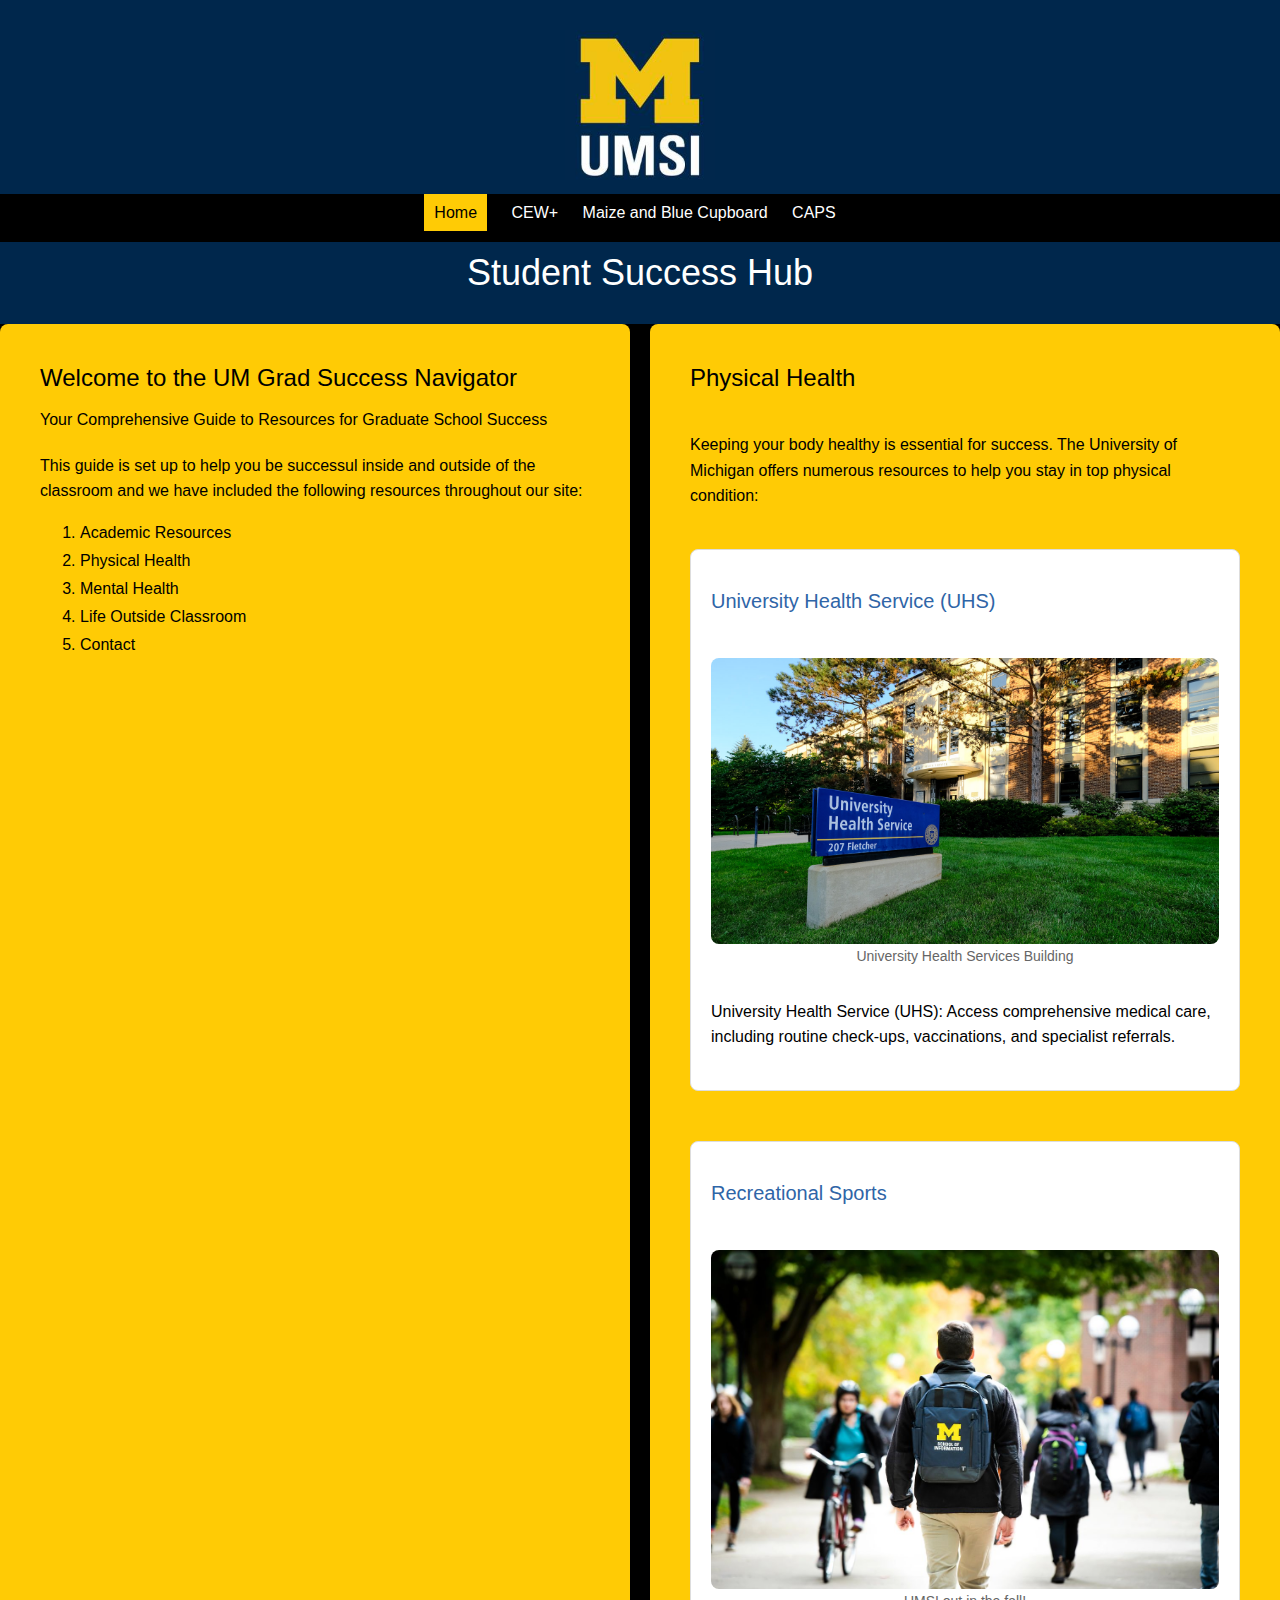
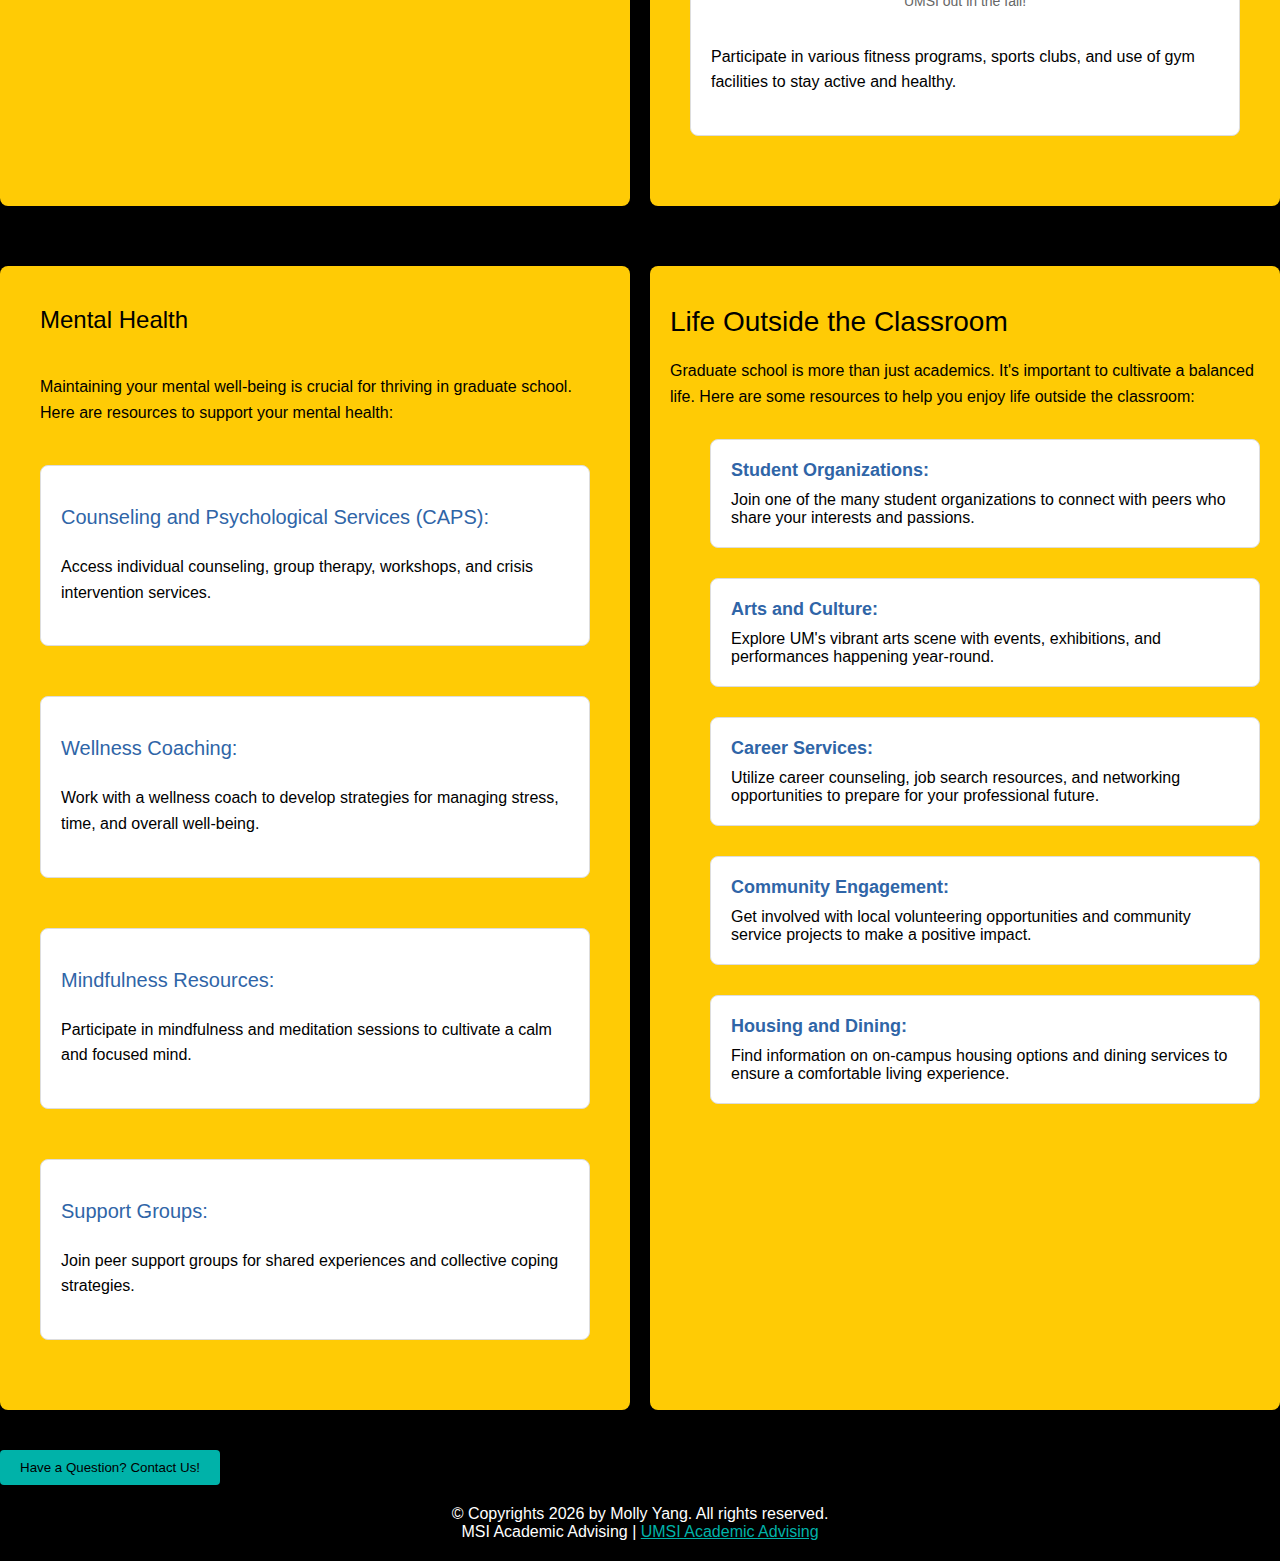
<file: index.html>
<!DOCTYPE html>
<html lang="en">
<head>
    <meta charset="UTF-8">
    <meta name="viewport" content="width=device-width, initial-scale=1.0">
    <link rel="stylesheet" type="text/css" href="css/html5reset.css">
    <link rel="stylesheet" type="text/css" href="css/style.css">
    <title>Student Success Portal</title>
</head>
<body>

    <header>
        <a class="skip" href="#main">Skip to Main content</a>
        <img src="images/UMSI_signature_vertical_informal_solidblue.jpg" alt="UMSI Logo">
        <nav>
            <ul>
                <li class="active"><a href = "index.html">Home</a></li>
                <li><a href = "cew+.html">CEW+</a></li>
                <li><a href = "foodpantry.html">Maize and Blue Cupboard</a></li>
                <li><a href ="caps.html">CAPS</a></li>
            </ul>
        </nav>
        <h1>Student Success Hub</h1>

    </header>
    <main id="main">
        <section id="welcome">
            <h2>Welcome to the UM Grad Success Navigator</h2>
            <p> Your Comprehensive Guide to Resources for Graduate School Success</p>
            <p>This guide is set up to help you be successul inside and outside of the classroom and we have included the following resources throughout our site:</p>
            <ol>
                <li>Academic Resources</li>
                <li>Physical Health</li>
                <li>Mental Health</li>
                <li>Life Outside Classroom</li>
                <li>Contact</li>
            </ol>
        </section>
        <section id="physical-health">
            <h2>Physical Health</h2>
            <p>Keeping your body healthy is essential for success. The University of Michigan offers numerous resources to help you stay in top physical condition:</p>
            <article>
                <h3>University Health Service (UHS)</h3>
                <figure>
                    <img src="images/UHS.jpg" alt="University Health Services building">
                    <figcaption>University Health Services Building</figcaption>
                </figure>
                <p>University Health Service (UHS): Access comprehensive medical care, including routine check-ups, vaccinations, and specialist referrals.</p>
            </article>
            <article>
                <h3>Recreational Sports</h3>
                <figure>
                    <img src="images/UMSI_CampusFall_UMSIBackpack_02.jpg" alt="A student wears a UMSI backpack in fall on the drag.">
                    <figcaption>UMSI out in the fall!</figcaption>
                </figure>
                <p>Participate in various fitness programs, sports clubs, and use of gym facilities to stay active and healthy.</p>
            </article>
        </section>
        
        <section id="mental-health">
            <h2>Mental Health</h2>
            <p>Maintaining your mental well-being is crucial for thriving in graduate school. Here are resources to support your mental health:</p>
            <article>
                <h3>Counseling and Psychological Services (CAPS):</h3>
                <p> Access individual counseling, group therapy, workshops, and crisis intervention services.</p>
            </article>
            <article>
                <h3>Wellness Coaching:</h3>

                <p>Work with a wellness coach to develop strategies for managing stress, time, and overall well-being.</p>
            </article>
            <article>
                <h3>Mindfulness Resources:</h3>

                <p> Participate in mindfulness and meditation sessions to cultivate a calm and focused mind.</p>
            </article>
            <article>
                <h3>Support Groups:</h3>

                <p> Join peer support groups for shared experiences and collective coping strategies.</p>
            </article>
        </section>

        
        <section id="life-outside-classroom">
            <h2>Life Outside the Classroom</h2>
            <p>Graduate school is more than just academics. It's important to cultivate a balanced life. Here are some resources to help you enjoy life outside the classroom:</p>
            <article>

            </article>
            <ul>
                <li><strong>Student Organizations:</strong> Join one of the many student organizations to connect with peers who share your interests and passions.</li>
                <li><strong>Arts and Culture:</strong> Explore UM's vibrant arts scene with events, exhibitions, and performances happening year-round.</li>
                <li><strong>Career Services:</strong> Utilize career counseling, job search resources, and networking opportunities to prepare for your professional future.</li>
                <li><strong>Community Engagement:</strong> Get involved with local volunteering opportunities and community service projects to make a positive impact.</li>
                <li><strong>Housing and Dining:</strong> Find information on on-campus housing options and dining services to ensure a comfortable living experience.</li>
            </ul>
        </section>
        <!-- Content taken & modified from UMGPT with the prompt, "write me a webpage of intro content to help University of Michigan Master's students navigate different resources for being successful in grad school - this will include academic resources, physical health resources, mental health resources, support for life outside the classroom"
        UMGPT. (2024). UMGPT (August 29th version) [Large language model]. -->
    </main>
    <button id="open-form">Have a Question? Contact Us!</button>

    <!-- Contact form -->
    <div id="contact-form">
        <h2>Contact Us</h2>
        <form id="question-form">
            <label for="email">Your Email:</label>
            <input type="email" id="email" name="email" required>

            <label for="message">Your Message:</label>
            <textarea id="message" name="message" rows="4" required></textarea>

            <button type="submit">Send Message</button>
        </form>
        <button id="close-form">Close</button>
    </div>
    <script src="js/form.js"></script>

</body>
<footer>
    <p>© Copyrights <span id="year"></span> by Molly Yang. All rights reserved.</p>
        <p>MSI Academic Advising | <a href="https://sites.google.com/umich.edu/msiacademicadvising/student-support-resources">UMSI Academic Advising </a></p>
        </footer>
        <script>
            const year = new Date().getFullYear();
            document.getElementById("year").textContent = new Date().getFullYear();
            </script>
</html>
</file>
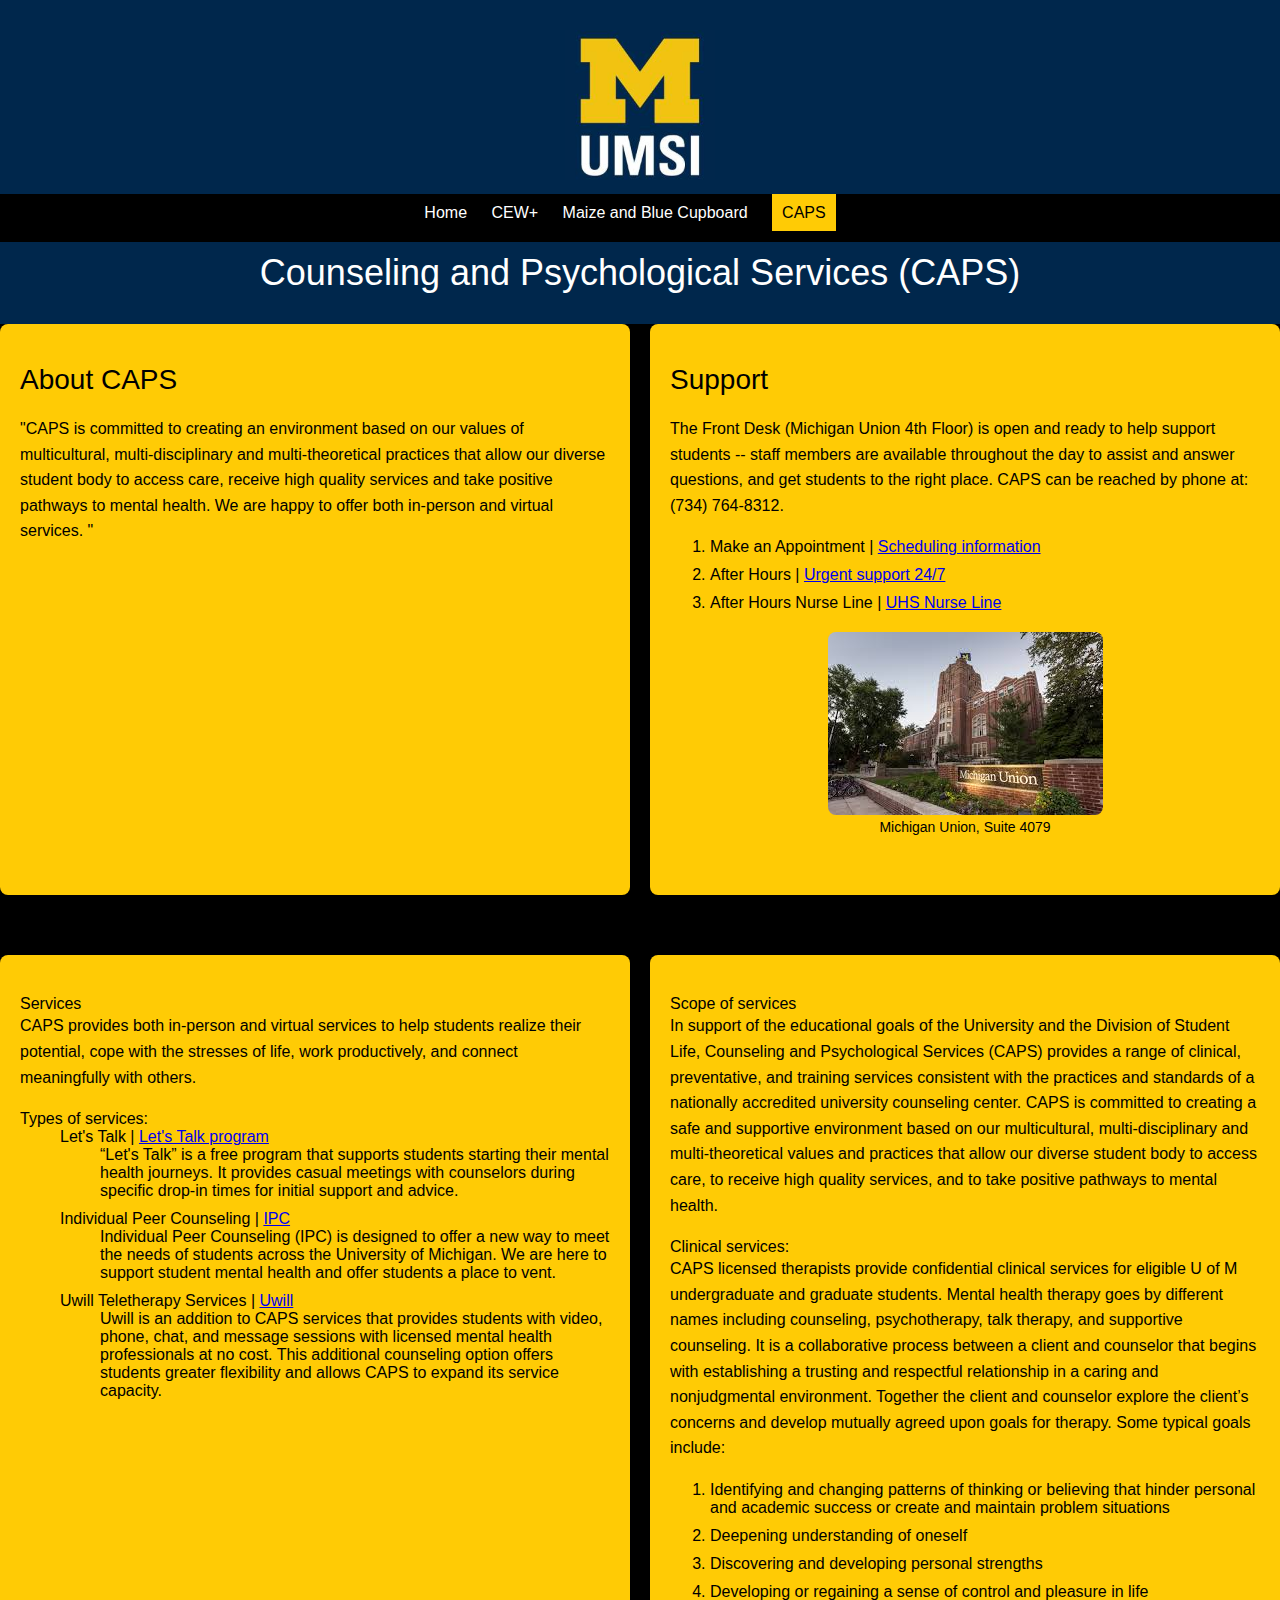
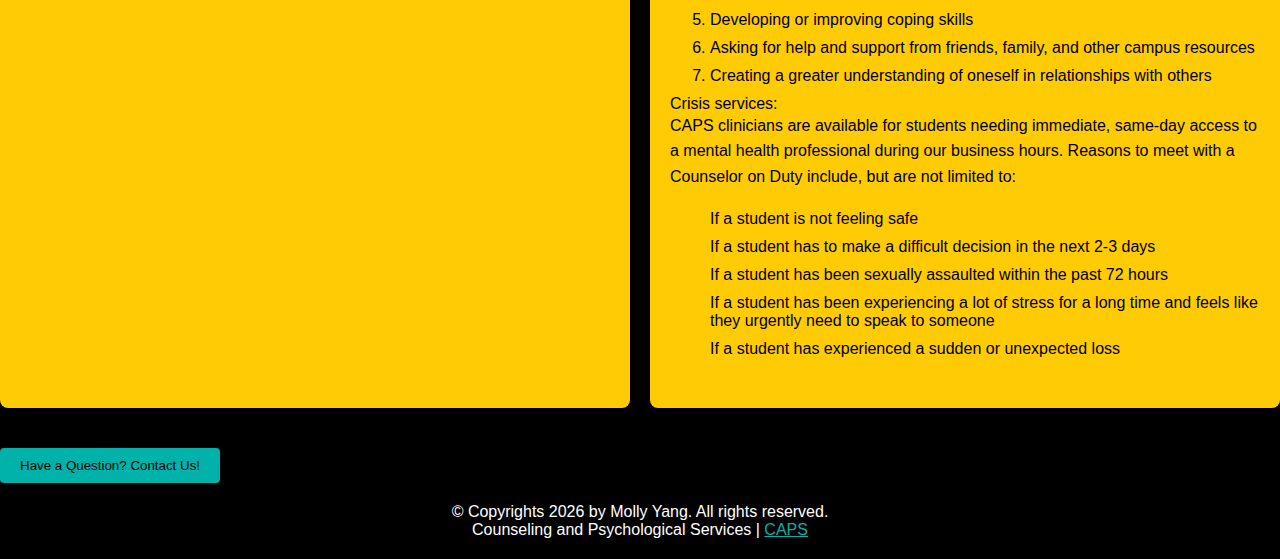
<file: caps.html>
<!DOCTYPE html>
<html lang="en">
<head>
    <meta charset="UTF-8">
    <meta name="viewport" content="width=device-width, initial-scale=1.0">
    <link rel="stylesheet" type="text/css" href="css/html5reset.css">
    <link rel="stylesheet" type="text/css" href="css/style.css">
    <title>CAPS</title>
</head>
<body>
    <header>
        <a class="skip" href="#main">Skip to Main content</a>
        <img src="images/UMSI_signature_vertical_informal_solidblue.jpg" alt="UMSI Logo">
              <nav>
                  <ul>
                    <li><a href = "index.html">Home</a></li>
                    <li><a href = "cew+.html">CEW+</a></li>
                    <li><a href = "foodpantry.html">Maize and Blue Cupboard</a></li>
                    <li class="active"><a href ="caps.html">CAPS</a></li>
                  </ul>
              </nav>
              <h1>Counseling and Psychological Services (CAPS)</h1>
          </header>
          <main id="main">
            <section id="about-caps">
                <h2>About CAPS</h2>
                <p>"CAPS is committed to creating an environment based on our values of multicultural, multi-disciplinary and multi-theoretical practices that allow our diverse student body to access care, receive high quality services and take positive pathways to mental health. We are happy to offer both in-person and virtual services. " </p>
    
            </section>
    
            <section id="support-caps">
                <h2>Support</h2>
                <p>
                    The Front Desk (Michigan Union 4th Floor) is open and ready to help support students -- staff members are available throughout the day to assist and answer questions, and get students to the right place. CAPS can be reached by phone at: (734) 764-8312.</p>
                <ol>
                    <li>Make an Appointment | <a href="https://caps.umich.edu/article/scheduling-appointment">Scheduling information</a></li>
                    <li>After Hours | <a href="https://caps.umich.edu/article/urgent-support">Urgent support 24/7</a></li>
                    <li>After Hours Nurse Line | <a href="https://uhs.umich.edu/">UHS Nurse Line</a></li>
                </ol>
                <figure>
                    <img src="images/union.jpeg" alt="Michigan Union building">
                    <figcaption>Michigan Union, Suite 4079</figcaption>
                </figure>
            </section>

            <section id="services-caps">
                <h3>Services</h3>
                <p>CAPS provides both in-person and virtual services to help students realize their potential, cope with the stresses of life, work productively, and connect meaningfully with others.</p>
                <h4>Types of services:</h4>
                <ul>
                    <li>Let's Talk | <a href="https://caps.umich.edu/lets-talk">Let's Talk program</a>
                        <ul>
                            <li>“Let's Talk” is a free program that supports students starting their mental health journeys. It provides casual meetings with counselors during specific drop-in times for initial support and advice.</li>
                        </ul>
                    </li>

                    <li>Individual Peer Counseling | <a href="https://caps.umich.edu/individual-peer-counseling">IPC</a>
                        <ul>
                            <li>Individual Peer Counseling (IPC) is designed to offer a new way to meet the needs of students across the University of Michigan. We are here to support student mental health and offer students a place to vent.</li>
                        </ul>
                    </li>

                    <li>Uwill Teletherapy Services | <a href="https://caps.umich.edu/article/uwill-teletherapy-services">Uwill</a>
                        <ul>
                            <li>Uwill is an addition to CAPS services that provides students with video, phone, chat, and message sessions with licensed mental health professionals at no cost. This additional counseling option offers students greater flexibility and allows CAPS to expand its service capacity.</li>
                        </ul>
                    </li>

                </ul>
            </section>

            <section id="scope-caps">
                <h3>Scope of services</h3>
                <p>
                    In support of the educational goals of the University and the Division of Student Life, Counseling and Psychological Services (CAPS) provides a range of clinical, preventative, and training services consistent with the practices and standards of a nationally accredited university counseling center. CAPS is committed to creating a safe and supportive environment based on our multicultural, multi-disciplinary and multi-theoretical values and practices that allow our diverse student body to access care, to receive high quality services, and to take positive pathways to mental health.</p>
                    <h4>Clinical services:</h4>
                    <p>CAPS licensed therapists provide confidential clinical services for eligible U of M undergraduate and graduate students. Mental health therapy goes by different names including counseling, psychotherapy, talk therapy, and supportive counseling. It is a collaborative process between a client and counselor that begins with establishing a trusting and respectful relationship in a caring and nonjudgmental environment. Together the client and counselor explore the client’s concerns and develop mutually agreed upon goals for therapy. Some typical goals include:</p>
                    <ol>
                        <li>Identifying and changing patterns of thinking or believing that hinder personal and academic success or create and maintain problem situations</li>
                        <li>Deepening understanding of oneself</li>
                        <li>Discovering and developing personal strengths</li>
                        <li>Developing or regaining a sense of control and pleasure in life</li>
                        <li>Developing or improving coping skills</li>
                        <li>Asking for help and support from friends, family, and other campus resources</li>
                        <li>Creating a greater understanding of oneself in relationships with others</li>
                    </ol>
                    <h4>Crisis services:</h4>
                    <p>CAPS clinicians are available for students needing immediate, same-day access to a mental health professional during our business hours. Reasons to meet with a Counselor on Duty include, but are not limited to:</p>
                    <ul>
                        <li>If a student is not feeling safe</li>
                        <li>If a student has to make a difficult decision in the next 2-3 days</li>
                        <li>If a student has been sexually assaulted within the past 72 hours</li>
                        <li>If a student has been experiencing a lot of stress for a long time and feels like they urgently need to speak to someone</li>
                        <li>If a student has experienced a sudden or unexpected loss</li>
                    </ul>

            </section>

        </main>
        <button id="open-form">Have a Question? Contact Us!</button>

        <!-- Contact form -->
        <div id="contact-form">
            <h2>Contact Us</h2>
            <form id="question-form">
                <label for="email">Your Email:</label>
                <input type="email" id="email" name="email" required>
    
                <label for="message">Your Message:</label>
                <textarea id="message" name="message" rows="4" required></textarea>
    
                <button type="submit">Send Message</button>
            </form>
            <button id="close-form">Close</button>
        </div>
        <script src="js/form.js"></script>
</body>
<footer>
    <p>© Copyrights <span id="year"></span> by Molly Yang. All rights reserved.</p>
    <p>Counseling and Psychological Services | <a href="https://caps.umich.edu/">CAPS </a></p>
</footer>
<script>
    const year = new Date().getFullYear();
    document.getElementById("year").textContent = new Date().getFullYear();
    </script>
</html>
</file>
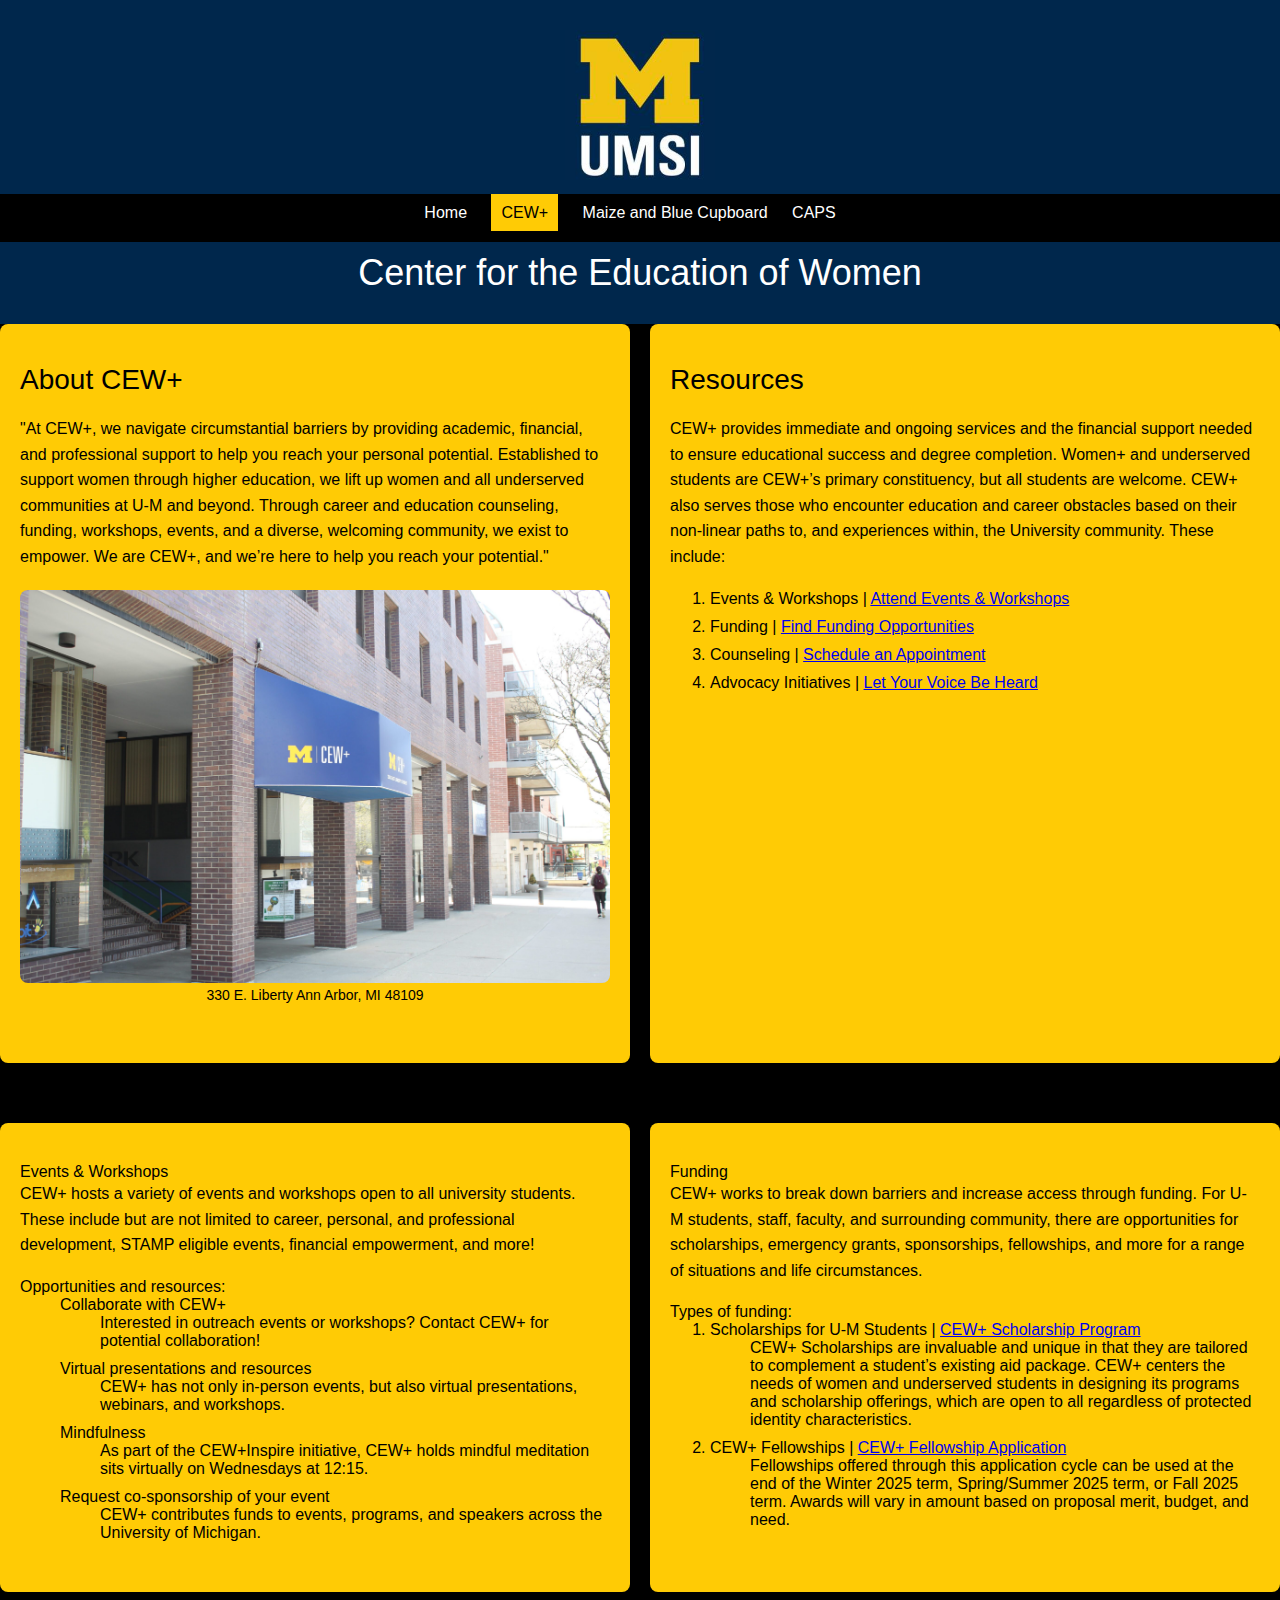
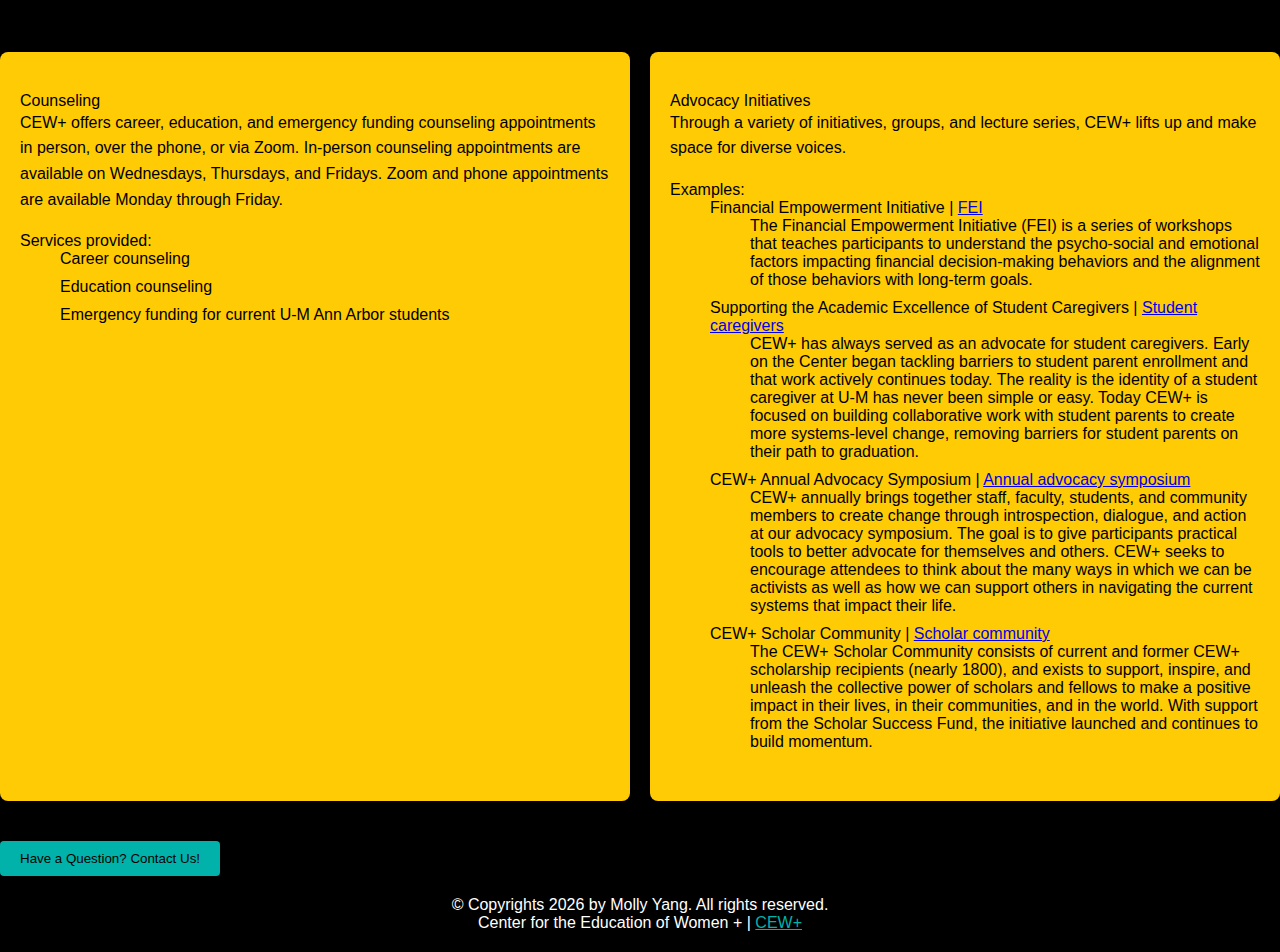
<file: cew+.html>
<!DOCTYPE html>
<html lang="en">

<head>
    <meta charset="UTF-8">
    <meta name="viewport" content="width=device-width, initial-scale=1.0">
    <link rel="stylesheet" type="text/css" href="css/html5reset.css">
    <link rel="stylesheet" type="text/css" href="css/style.css">
    <title>Center for the Education of Women</title>
</head>

<body>
    <header>
        <a class="skip" href="#main">Skip to Main content</a>
        <img src="images/UMSI_signature_vertical_informal_solidblue.jpg" alt="UMSI Logo">
        <nav>
            <ul>
                <li><a href="index.html">Home</a></li>
                <li class="active"><a href = "cew+.html">CEW+</a></li>
                <li><a href = "foodpantry.html">Maize and Blue Cupboard</a></li>
                <li><a href ="caps.html">CAPS</a></li>
            </ul>
        </nav>
        <h1>Center for the Education of Women</h1>

    </header>
    <main id="main">
        <section id="about-cew">
            <h2>About CEW+</h2>
            <p>"At CEW+, we navigate circumstantial barriers by providing academic, financial, and professional support
                to help you reach your personal potential. Established to support women through higher education, we
                lift up women and all underserved communities at U-M and beyond. Through career and education
                counseling, funding, workshops, events, and a diverse, welcoming community, we exist to empower. We are
                CEW+, and we’re here to help you reach your potential." </p>
                <figure>
                    <img src="images/cew-location.jpg" alt="Building for the Center for the Education of Women+ at U-M">
                    <figcaption>330 E. Liberty
                        Ann Arbor, MI 48109 </figcaption>
                </figure>
        </section>

        <section id="resources-cew">
            <h2>Resources</h2>
            <p>
                CEW+ provides immediate and ongoing services and the financial support needed to ensure educational success and degree completion. Women+ and underserved students are CEW+’s primary constituency, but all students are welcome. CEW+ also serves those who encounter education and career obstacles based on their non-linear paths to, and experiences within, the University community. These include:</p>
            <ol>
                <li>Events & Workshops | <a href="https://www.cew.umich.edu/events-workshops/">Attend Events & Workshops</a></li>
                <li>Funding | <a href="https://www.cew.umich.edu/funding/">Find Funding Opportunities</a></li>
                <li>Counseling | <a href="https://www.cew.umich.edu/counseling/">Schedule an Appointment</a></li>
                <li>Advocacy Initiatives | <a href="https://www.cew.umich.edu/advocacy-initiatives/">Let Your Voice Be Heard</a></li>
            </ol>
        </section>

        <section id="events-cew">
            <h3>Events & Workshops</h3>
            <p>CEW+ hosts a variety of events and workshops open to all university students. These include but are not limited to career, personal, and professional development, STAMP eligible events, financial empowerment, and more!</p>
            <h4>Opportunities and resources:</h4>
            <ul>
                <li>Collaborate with CEW+
                    <ul>
                        <li>Interested in outreach events or workshops? Contact CEW+ for potential collaboration!</li>
                    </ul>
                </li>

                <li>Virtual presentations and resources
                    <ul>
                        <li>CEW+ has not only in-person events, but also virtual presentations, webinars, and workshops.</li>
                    </ul>
                </li>

                <li>Mindfulness
                    <ul>
                        <li>As part of the CEW+Inspire initiative, CEW+ holds mindful meditation sits virtually on Wednesdays at 12:15.</li>
                    </ul>
                </li>

                <li>Request co-sponsorship of your event
                    <ul>
                        <li>CEW+ contributes funds to events, programs, and speakers across the University of Michigan.</li>
                    </ul>
                </li>

            </ul>
        </section>

        <section id="funding-cew">
            <h3>Funding</h3>
            <p>CEW+ works to break down barriers and increase access through funding. For U-M students, staff, faculty, and surrounding community, there are opportunities for scholarships, emergency grants, sponsorships, fellowships, and more for a range of situations and life circumstances.</p>
            <h4>Types of funding:</h4>
            <ol>
                <li>Scholarships for U-M Students | <a href="https://www.cew.umich.edu/funding/cew-scholarships/">CEW+ Scholarship Program</a>
                    <ul>
                        <li>CEW+ Scholarships are invaluable and unique in that they are tailored to complement a student’s existing aid package. CEW+ centers the needs of women and underserved students in designing its programs and scholarship offerings, which are open to all regardless of protected identity characteristics.</li>
                    </ul>
                </li>

                <li>CEW+ Fellowships | <a href="https://www.cew.umich.edu/funding/fellowships/">CEW+ Fellowship Application</a>
                    <ul>
                        <li>Fellowships offered through this application cycle can be used at the end of the Winter 2025 term, Spring/Summer 2025 term, or Fall 2025 term. Awards will vary in amount based on proposal merit, budget, and need.</li>
                    </ul>
                </li>

            </ol>
        </section>

        <section id="counseling-cew">
            <h3>Counseling</h3>
            <p>
                CEW+ offers career, education, and emergency funding counseling appointments in person, over the phone, or via Zoom. In-person counseling appointments are available on Wednesdays, Thursdays, and Fridays. Zoom and phone appointments are available Monday through Friday.</p>
                <h4>Services provided:</h4>
                <ul>
                    <li>Career counseling</li>
                    <li>Education counseling</li>
                    <li>Emergency funding for current U-M Ann Arbor students</li>
                </ul>
        </section>

        <section id="advocacy-cew">
            <h3>Advocacy Initiatives</h3>
            <p>Through a variety of initiatives, groups, and lecture series, CEW+ lifts up and make space for diverse voices.</p>
            <h4>Examples:</h4>
            <ul>
                <li>Financial Empowerment Initiative | <a href="https://www.cew.umich.edu/financial-empowerment-initiative/">FEI</a>
                    <ul>
                        <li>The Financial Empowerment Initiative (FEI) is a series of workshops that teaches participants to understand the psycho-social and emotional factors impacting financial decision-making behaviors and the alignment of those behaviors with long-term goals.</li>
                    </ul>
                </li>

                <li>Supporting the Academic Excellence of Student Caregivers | <a href="https://www.cew.umich.edu/advocacy-initiatives/student-parents/">Student caregivers</a>
                    <ul>
                        <li>CEW+ has always served as an advocate for student caregivers. Early on the Center began tackling barriers to student parent enrollment and that work actively continues today. The reality is the identity of a student caregiver at U-M has never been simple or easy. Today CEW+ is focused on building collaborative work with student parents to create more systems-level change, removing barriers for student parents on their path to graduation.</li>
                    </ul>
                </li>

                <li>CEW+ Annual Advocacy Symposium | <a href="https://www.cew.umich.edu/advocacy-initiatives/cew-annual-advocacy-symposium/">Annual advocacy symposium</a>
                    <ul>
                        <li>CEW+ annually brings together staff, faculty, students, and community members to create change through introspection, dialogue, and action at our advocacy symposium. The goal is to give participants practical tools to better advocate for themselves and others. CEW+ seeks to encourage attendees to think about the many ways in which we can be activists as well as how we can support others in navigating the current systems that impact their life.</li>
                    </ul>
                </li>

                <li>CEW+ Scholar Community | <a href="https://www.cew.umich.edu/advocacy-initiatives/cew-scholar-community/">Scholar community</a>
                    <ul>
                        <li>The CEW+ Scholar Community consists of current and former CEW+ scholarship recipients (nearly 1800), and exists to support, inspire, and unleash the collective power of scholars and fellows to make a positive impact in their lives, in their communities, and in the world. With support from the Scholar Success Fund, the initiative launched and continues to build momentum.</li>
                    </ul>
                </li>

            </ul>
        </section>
    </main>
    <button id="open-form">Have a Question? Contact Us!</button>

    <!-- Contact form -->
    <div id="contact-form">
        <h2>Contact Us</h2>
        <form id="question-form">
            <label for="email">Your Email:</label>
            <input type="email" id="email" name="email" required>

            <label for="message">Your Message:</label>
            <textarea id="message" name="message" rows="4" required></textarea>

            <button type="submit">Send Message</button>
        </form>
        <button id="close-form">Close</button>
    </div>
    <script src="js/form.js"></script>

</body>
<footer>
    <p>© Copyrights <span id="year"></span> by Molly Yang. All rights reserved.</p>
    <p>Center for the Education of Women + | <a href="https://www.cew.umich.edu/">CEW+ </a></p>
</footer>

<script>
    const year = new Date().getFullYear();
    document.getElementById("year").textContent = new Date().getFullYear();
    </script>
</html>
</file>
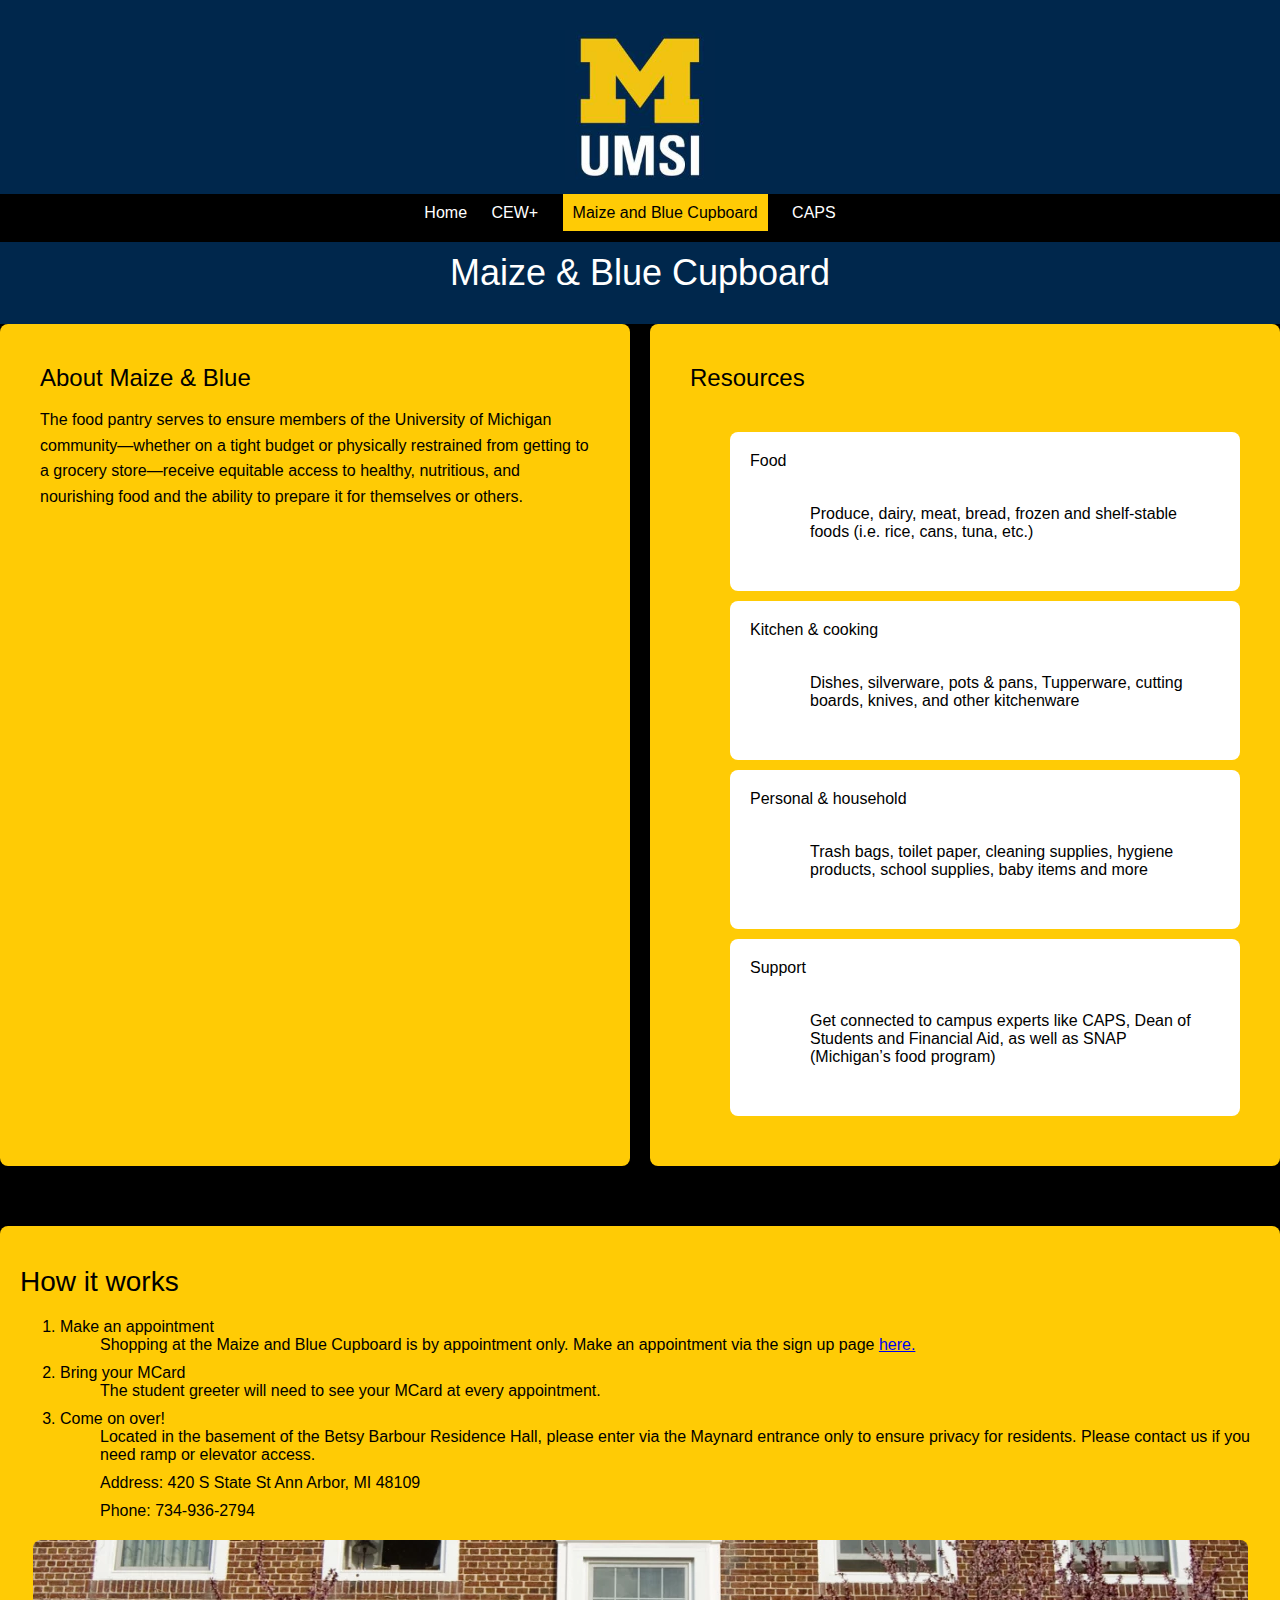
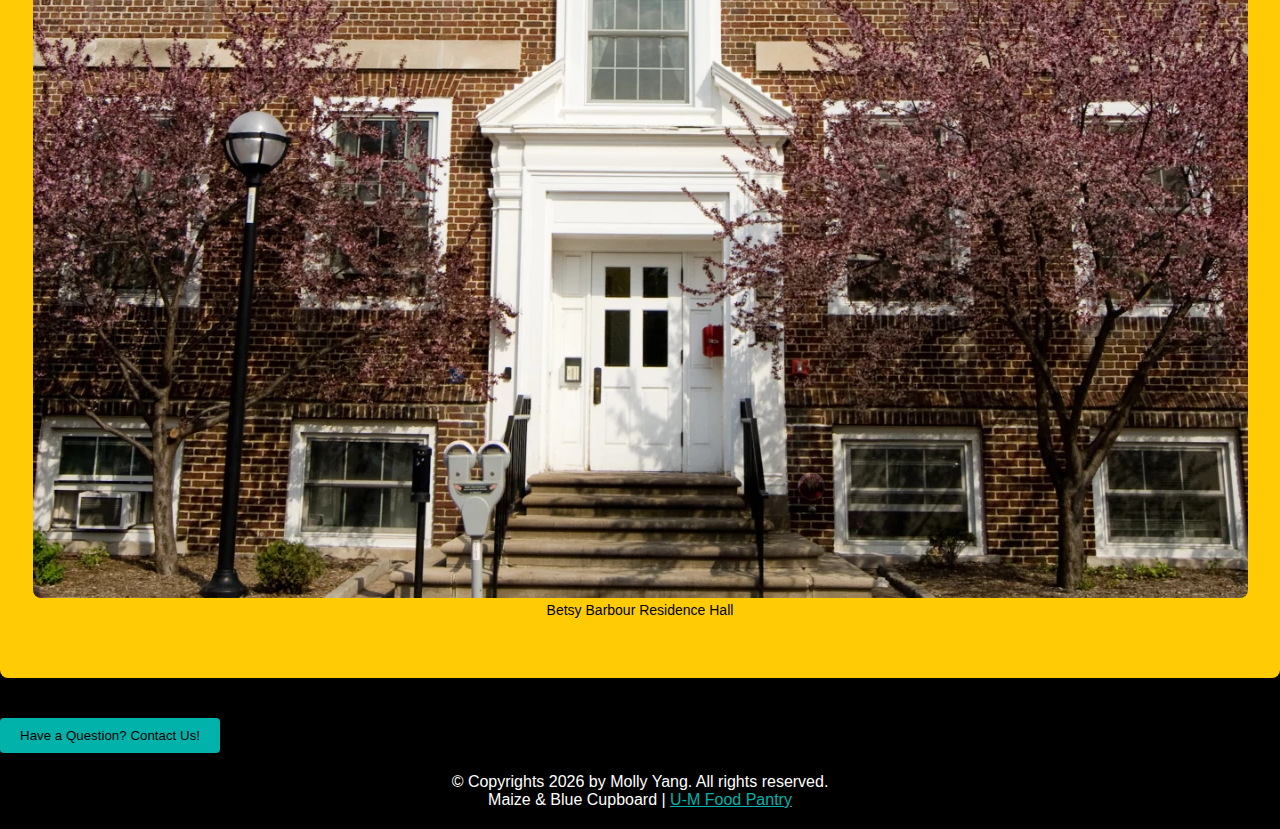
<file: foodpantry.html>
<!DOCTYPE html>
<html lang="en">
<head>
    <meta charset="UTF-8">
    <meta name="viewport" content="width=device-width, initial-scale=1.0">
    <link rel="stylesheet" type="text/css" href="css/html5reset.css">
    <link rel="stylesheet" type="text/css" href="css/style.css">
    <title>Food Pantry</title>
</head>
<body>

    <header>
        <a class="skip" href="#main">Skip to Main content</a>
        <img src="images/UMSI_signature_vertical_informal_solidblue.jpg" alt="UMSI Logo">
        <nav>
            <ul>
                <li><a href = "index.html">Home</a></li>
                <li><a href = "cew+.html">CEW+</a></li>
                <li class="active"><a href = "foodpantry.html">Maize and Blue Cupboard</a></li>
                <li><a href ="caps.html">CAPS</a></li>
            </ul>
        </nav>
        <h1>Maize & Blue Cupboard</h1>

    </header>
    <main id="main">
        <section id="about-food">
            <h2>About Maize & Blue</h2>
            <p>The food pantry serves to ensure members of the University of Michigan community—whether on a tight budget or physically restrained from getting to a grocery store—receive equitable access to healthy, nutritious, and nourishing food and the ability to prepare it for themselves or others.
            </p>

        </section>

        <section id="resources-food">
            <h2>Resources</h2>
            <ul>
                <li>Food
                    <ul>
                        <li>Produce, dairy, meat, bread, frozen and shelf-stable foods (i.e. rice, cans, tuna, etc.)</li>
                    </ul>
                </li>

                <li>Kitchen & cooking
                    <ul>
                        <li>Dishes, silverware, pots & pans, Tupperware, cutting boards, knives, and other kitchenware</li>
                    </ul>
                </li>

                <li>Personal & household
                    <ul>
                        <li>Trash bags, toilet paper, cleaning supplies, hygiene products, school supplies, baby items and more</li>
                    </ul>
                </li>

                <li>Support
                    <ul>
                        <li>Get connected to campus experts like CAPS, Dean of Students and Financial Aid, as well as SNAP (Michigan’s food program)</li>
                    </ul>
                </li>

            </ul>
        </section>

        <section id="how">
            <h2>How it works</h2>
            <ol>
                <li>Make an appointment
                    <ul>
                        <li>Shopping at the Maize and Blue Cupboard is by appointment only. Make an appointment via the sign up page <a href="https://calendly.com/mbcappointments/mbc-shopping-appointments?month=2023-10">here.</a></li>
                    </ul>
                </li>

                <li>Bring your MCard
                    <ul>
                        <li>The student greeter will need to see your MCard at every appointment.</li>
                    </ul>
                </li>

                <li>Come on over!
                    <ul>
                        <li>Located in the basement of the Betsy Barbour Residence Hall, please enter via the Maynard entrance only to ensure privacy for residents. Please contact us if you need ramp or elevator access.</li>
                        <li>Address: 420 S State St Ann Arbor, MI 48109</li>
                        <li>Phone: 734-936-2794</li>
                    </ul>
                </li>
            </ol>
            <figure>
                <img src="images/pantrylocation.webp" alt="Maynard entrance of Betsy Barbour Residence Hall">
                <figcaption>Betsy Barbour Residence Hall</figcaption>
            </figure>
        </section>
    </main>
    <button id="open-form">Have a Question? Contact Us!</button>

    <!-- Contact form -->
    <div id="contact-form">
        <h2>Contact Us</h2>
        <form id="question-form">
            <label for="email">Your Email:</label>
            <input type="email" id="email" name="email" required>

            <label for="message">Your Message:</label>
            <textarea id="message" name="message" rows="4" required></textarea>

            <button type="submit">Send Message</button>
        </form>
        <button id="close-form">Close</button>
    </div>
    <script src="js/form.js"></script>

</body>
<footer>
    <p>© Copyrights <span id="year"></span> by Molly Yang. All rights reserved.</p>
    <p>Maize & Blue Cupboard | <a href="https://mbc.studentlife.umich.edu/">U-M Food Pantry </a></p>
</footer>

<script>
    const year = new Date().getFullYear();
    document.getElementById("year").textContent = new Date().getFullYear();
    </script>

</html>
</file>
<file: css/style.css>
/* Global Styles */
body {
    font-family: 'Arial', sans-serif;
    background-color: black;
    color: black;
    margin: 0;
    padding: 0;
  }

/* Header */
header {
    background-color: #00274C; /* blue from UM primary palette  */
    color: white;
    text-align: center;
    padding: 20px 0;
  }

/* skip */

.skip {
    position: absolute;
    top: -9999px;
    left: 10px;
    height: 35px;
    background-color: white;
    color: #00274C;
    padding: 10px;
    font-size: 14px;
    text-decoration: none;
    border-radius: 5px;
}

.skip:focus {
    top: 20px;
  }

header img {
    max-width: 150px;
    margin: 10px 0;
  }

header h1 {
    font-size: 36px;
    margin: 10px 0;
  }

nav {
    background-color: black;
    padding: 10px 0;
  }

/* navigation highlights current selection */
nav ul li.active a {
    color: black;
    background:#FFCB05;
    padding: 10px;
 }

nav ul {
    list-style-type: none;
    margin: 0;
    padding: 0;
    text-align: center;
  }

nav ul li {
    display: inline-block;
    margin-right: 20px;
  }

nav ul li a {
    color: white;
    text-decoration: none;
    font-size: 16px;
  }

nav ul li a:hover {
    color: #FFCB05;
  }

/* contact form */
#contact-form {
  display: none; /* Hidden initially */
  position: fixed;
  top: 20%;
  left: 50%;
  transform: translateX(-50%);
  padding: 20px;
  background-color: white;
  box-shadow: 0 4px 8px rgba(0, 0, 0, 0.2);
  width: 300px;
  border-radius: 8px;
}

#contact-form input, #contact-form textarea {
  width: 100%;
  padding: 10px;
  margin: 10px 0;
  border: 1px solid #ccc;
  border-radius: 4px;
}

#contact-form button[type="submit"] {
  width: 100%;
  padding: 10px;
  background-color: #2F65A7; /* blue from UM secondary palette */
  color: white;
  border: none;
  border-radius: 4px;
  cursor: pointer;
}

#contact-form button[type="submit"]:hover {
  background-color: #FFCB05; /* yellow on hover */
  color: black;
}

/* Style for the 'Close' button */
#close-form {
  width: 100%;
  padding: 10px;
  background-color: #00274C; /* teal from UM secondary palette */
  color: white;
  border: none;
  border-radius: 4px;
  cursor: pointer;
  margin-top: 10px; 
}

#close-form:hover {
  background-color: #FFCB05; /* Yellow (maize) on hover */
  color: black;
}

/* Button to open form */
#open-form {
  padding: 10px 20px;
  color: black;
  background-color: #00B2A9; /* teal from UM secondary palette */
  border: none;
  border-radius: 4px;
  cursor: pointer;
}

#open-form:hover {
  background-color: #2F65A7; /* from UM secondary palette */
  color: white;
}

/* mobile view */
@media screen {
  main {
    display: grid;
    grid-template-columns: 1fr;
    gap: 20px;
    justify-items: center;
    align-items: stretch;
    grid-auto-flow: dense;

}
/* Sections */
section {
    padding: 40px 20px;
    margin-bottom: 40px;
    background-color: #e9f5f1;
    border-radius: 8px;
  }

section h2 {
    font-size: 28px;
    color: black;
    margin-bottom: 20px;
  }

section p {
    font-size: 16px;
    line-height: 1.6;
    margin-bottom: 20px;
  }

ol, ul {
    margin-left: 40px;
    font-size: 16px;
  }

ol li, ul li {
    margin-bottom: 10px;
  }

/* Articles within sections */
article {
    margin-bottom: 30px;
  }

article h3 {
    font-size: 22px;
    color: #2F65A7;
    margin-top: 20px;
  }

figure {
    margin: 20px 0;
    text-align: center;
  }

figure img {
    max-width: 100%;
    height: auto;
    border-radius: 8px;
  }

figcaption {
    font-size: 14px;
    color: #666;
  }

  /* Footer */
  footer {
    background-color: black;
    color: white;
    padding: 20px;
    text-align: center;
  }
  
  footer a {
    color: #00B2A9;
    text-decoration: underline;
  }
  
  footer a:hover {
    text-decoration: underline;
  }

  /* index */
  /* First section (Welcome) */
  #welcome {
    background-color: #FFCB05;
    padding: 40px;
    border-radius: 8px;
    grid-column: span 1;
  }
  
  #welcome h2 {
    font-size: 24px;
    margin-bottom: 15px;
  }
  
  #welcome p {
    font-size: 16px;
    line-height: 1.6;
  }
  
  /* Physical Health Section - Nested Grid */
  #physical-health {
    background-color: #FFCB05;
    padding: 40px;
    border-radius: 8px;
    display: grid;
    grid-template-columns: 1fr;
    gap: 20px;
  }
  
  #physical-health h2 {
    font-size: 24px;
  }
  
  #physical-health article {
    display: grid;
    grid-template-columns: 1fr;
    gap: 15px;
    background-color: #ffffff;
    padding: 20px;
    border: 1px solid #ddd;
    border-radius: 8px;
    display: grid;
  }
  
  #physical-health figure img {
    max-width: 100%;
    border-radius: 8px;
  }
  
  #physical-health h3 {
    font-size: 20px;
    margin-bottom: 10px;
  }
  
  #physical-health p {
    font-size: 16px;
    line-height: 1.6;
  }
  
  /* Mental Health Section - Nested Grid */
  #mental-health {
    background-color: #FFCB05;
    padding: 40px;
    border-radius: 8px;
    display: grid;
    grid-template-columns: 1fr;
    gap: 20px;
  }
  
  #mental-health h2 {
    font-size: 24px;
  }
  
  #mental-health article {
    display: grid;
    grid-template-columns: 1fr;
    gap: 15px;
    background-color: #ffffff;
    padding: 20px;
    border: 1px solid #ddd;
    border-radius: 8px;
    display: grid;
  }
  
  #mental-health h3 {
    font-size: 20px;
    margin-bottom: 10px;
  }
  
  #mental-health p {
    font-size: 16px;
    line-height: 1.6;
  }
  
  /* Life Outside the Classroom Section - Nested Grid */
  #life-outside-classroom {
    background-color: #FFCB05;
    padding: 40px 20px;
    border-radius: 8px;
    grid-column: span 1;
  }
  
  #life-outside-classroom ul {
    display: grid;
    grid-template-columns: 1fr;
    gap: 20px;
  }
  
  #life-outside-classroom ul li {
    background-color: #ffffff;
    padding: 20px;
    border: 1px solid #ddd;
    border-radius: 8px;
    display: grid;
    grid-template-columns: 1fr;
  }
  
  #life-outside-classroom ul li strong {
    font-size: 18px;
    color: #2F65A7;
    margin-bottom: 10px;
  }
  
  #life-outside-classroom ul li p {
    font-size: 16px;
    line-height: 1.6;
  }
  
/* food pantry */
#about-food {
    background-color: #FFCB05;
    padding: 40px;
    border-radius: 8px;
    grid-column: span 1; 
  }
  
  #about-food h2 {
    font-size: 24px;
    margin-bottom: 15px;
  }
  
  #about-food p {
    font-size: 16px;
    line-height: 1.6;
  }
/* how it works */
#how {
  grid-column: span 1;
  background-color: #FFCB05;
  figcaption {
    color: black;
  }
}

/* resources - Nested Grid */
#resources-food {
    background-color: #FFCB05;
    padding: 40px;
    border-radius: 8px;
    display: grid;
    grid-template-columns: 1fr;
    gap: 20px;
  }
  
  #resources-food h2 {
    font-size: 24px;
  }

  #resources-food li {
    display: grid;
    grid-template-columns: 1fr;
    gap: 15px;
    background-color: white;
    padding: 20px;
    border-radius: 8px;
    display: grid;
  }

/* cew */
#about-cew {
  background-color: #FFCB05;
  figcaption {
    color: black;
  }
}

#resources-cew {
  background-color: #FFCB05;
}

#events-cew {
  background-color: #FFCB05;
}

#counseling-cew {
  background-color: #FFCB05;
}

#advocacy-cew {
  background-color: #FFCB05;
}

#funding-cew {
  background-color: #FFCB05;
}

/* caps */
#about-caps {
  background-color: #FFCB05;
}

#services-caps {
  background-color: #FFCB05;
}

#scope-caps {
  background-color: #FFCB05;
}

#support-caps {
  background-color: #FFCB05;
  figcaption {
    color: black;
  }
}
}

/* breakpoint: tablet view */
@media screen and (min-width: 850px) {
  main {
    display: grid;
    grid-template-columns: 1fr 1fr;
    gap: 20px;
    justify-items: center;
    align-items: stretch;
    grid-auto-flow: dense;
  }
  #how {
    grid-column: span 2;
    background-color: #FFCB05;
  }
}
</file>
